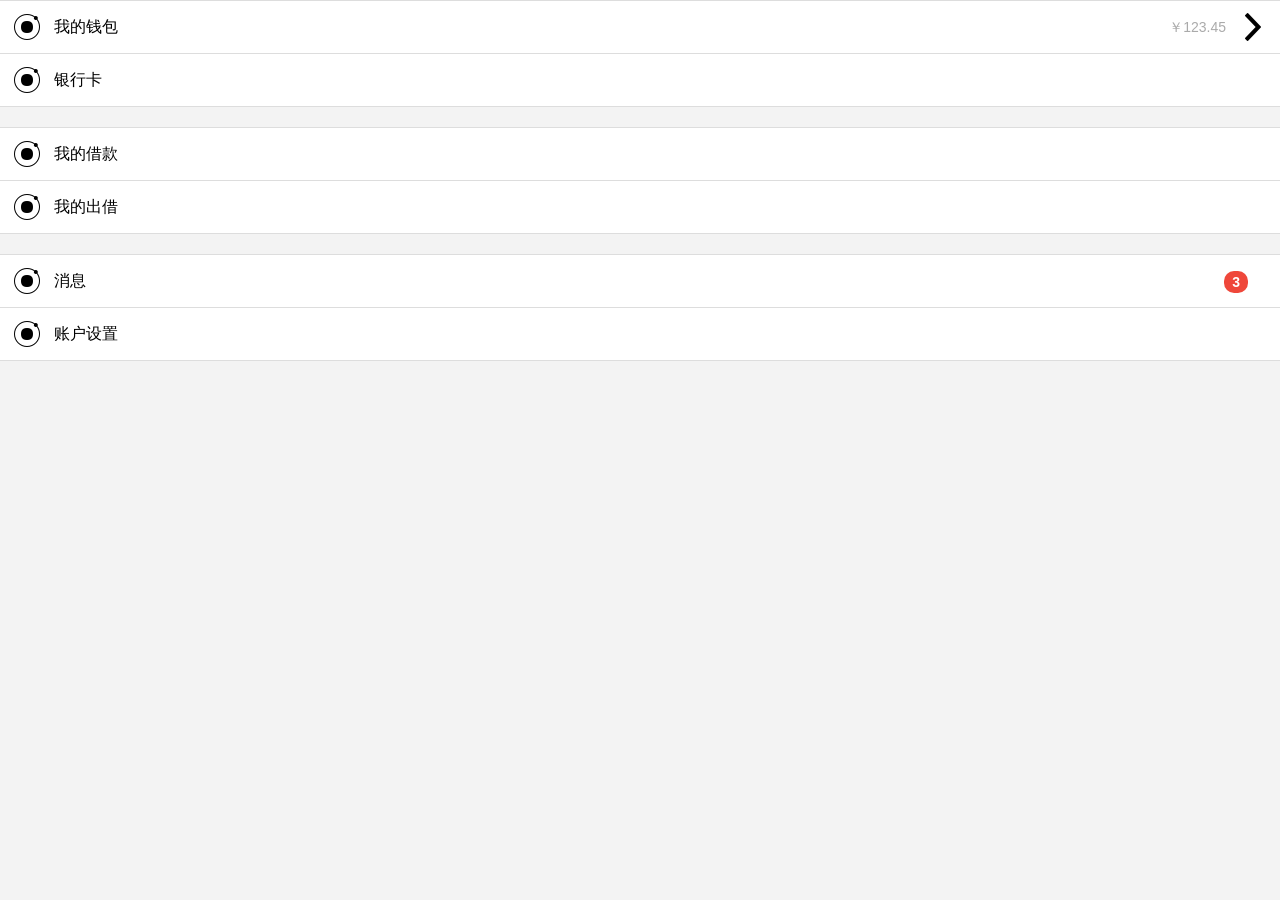
<file: css/index.html>
<!DOCTYPE html>
<html ng-app="app" ng-strict-di>
<head>
  <meta charset="utf-8">
  <meta content="width=device-width, initial-scale=1, user-scalable=no" name="viewport">
  <title>友借有还</title>
  <link rel="stylesheet" href="lib/css/ionic.css">
  <link rel="stylesheet" href="css/style.css">
  <script src="lib/js/angular.js"></script>
  <script src="lib/js/angular-ui-router.js"></script>
  <script src="js/app.js"></script>
  <script src="js/router.js"></script>
  <script src="js/controllers/dashboard.ctrl.js"></script>
</head>
<body ui-view>
</body>
</html>
</file>
<file: css/css/style.css>
html, body {
  overflow: auto;
  overflow-x: hidden;
}

body {
  background-color: #f3f3f3;
}
</file>
